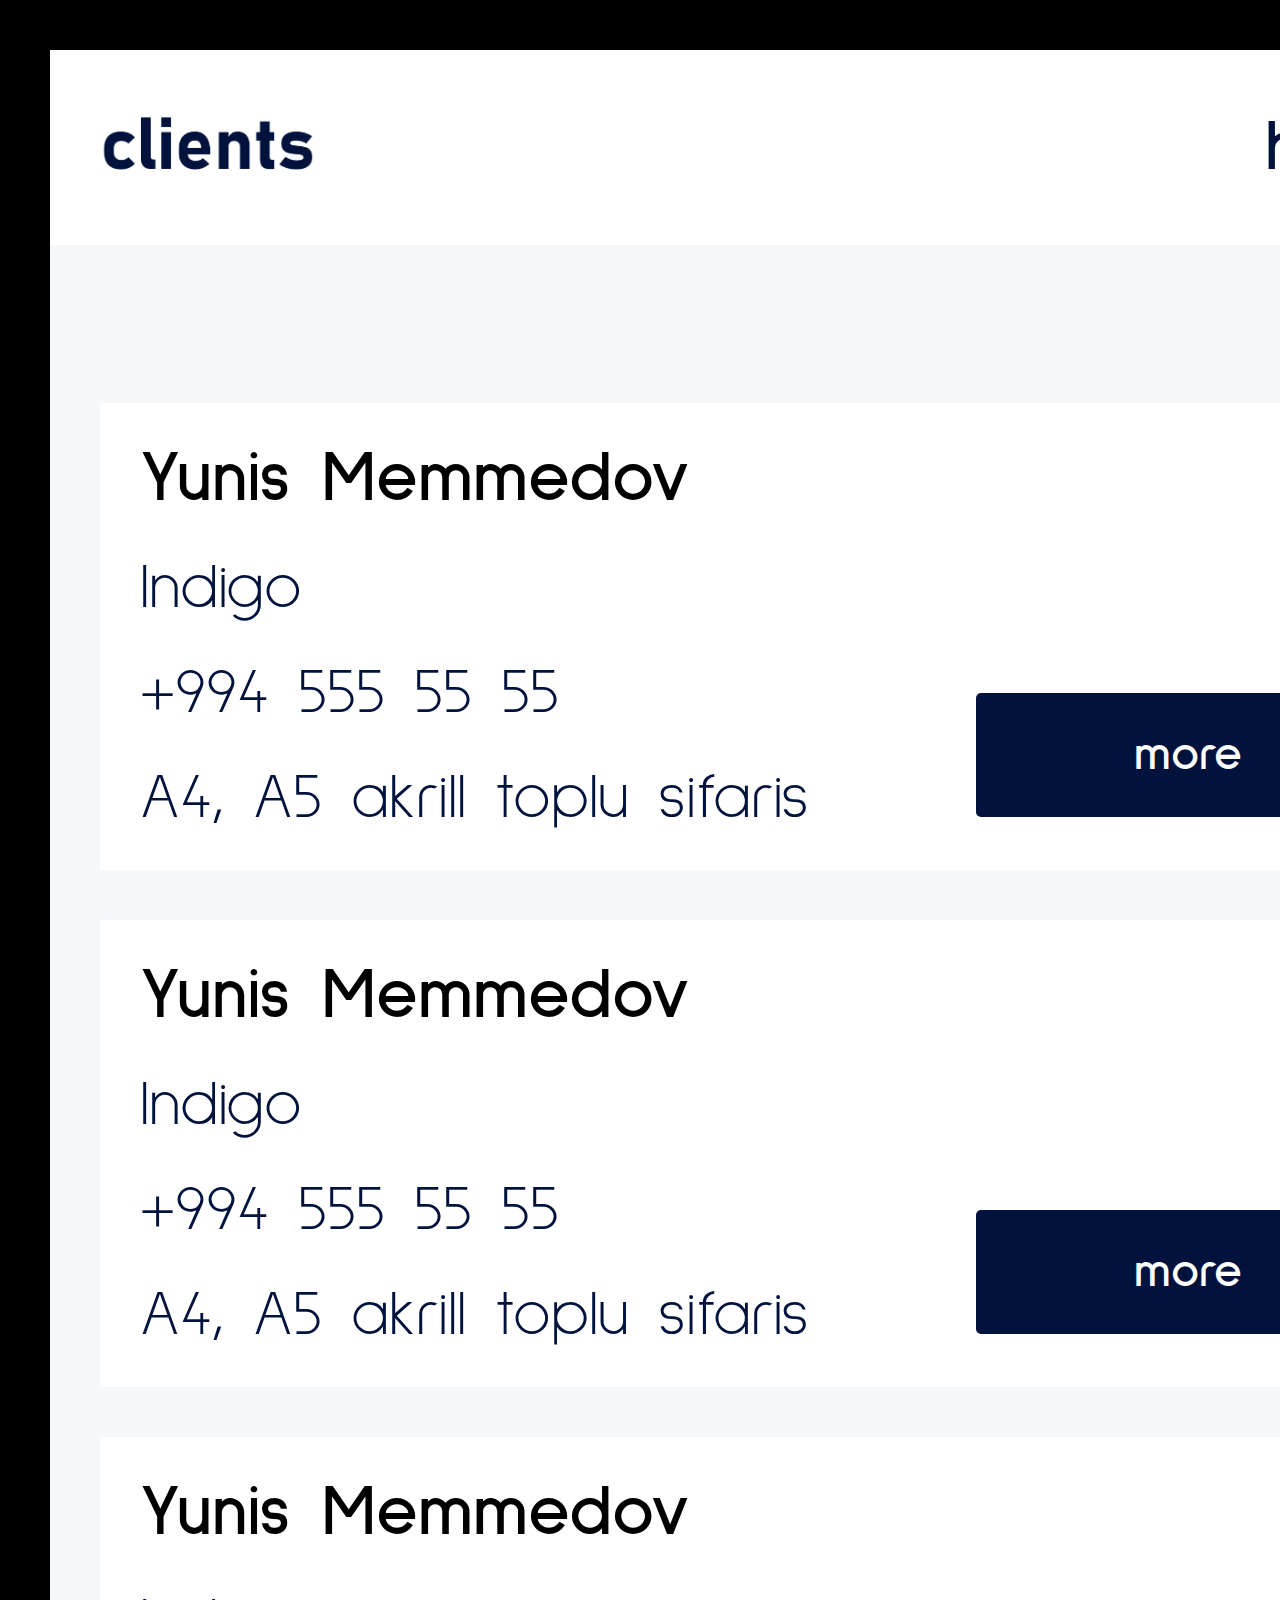
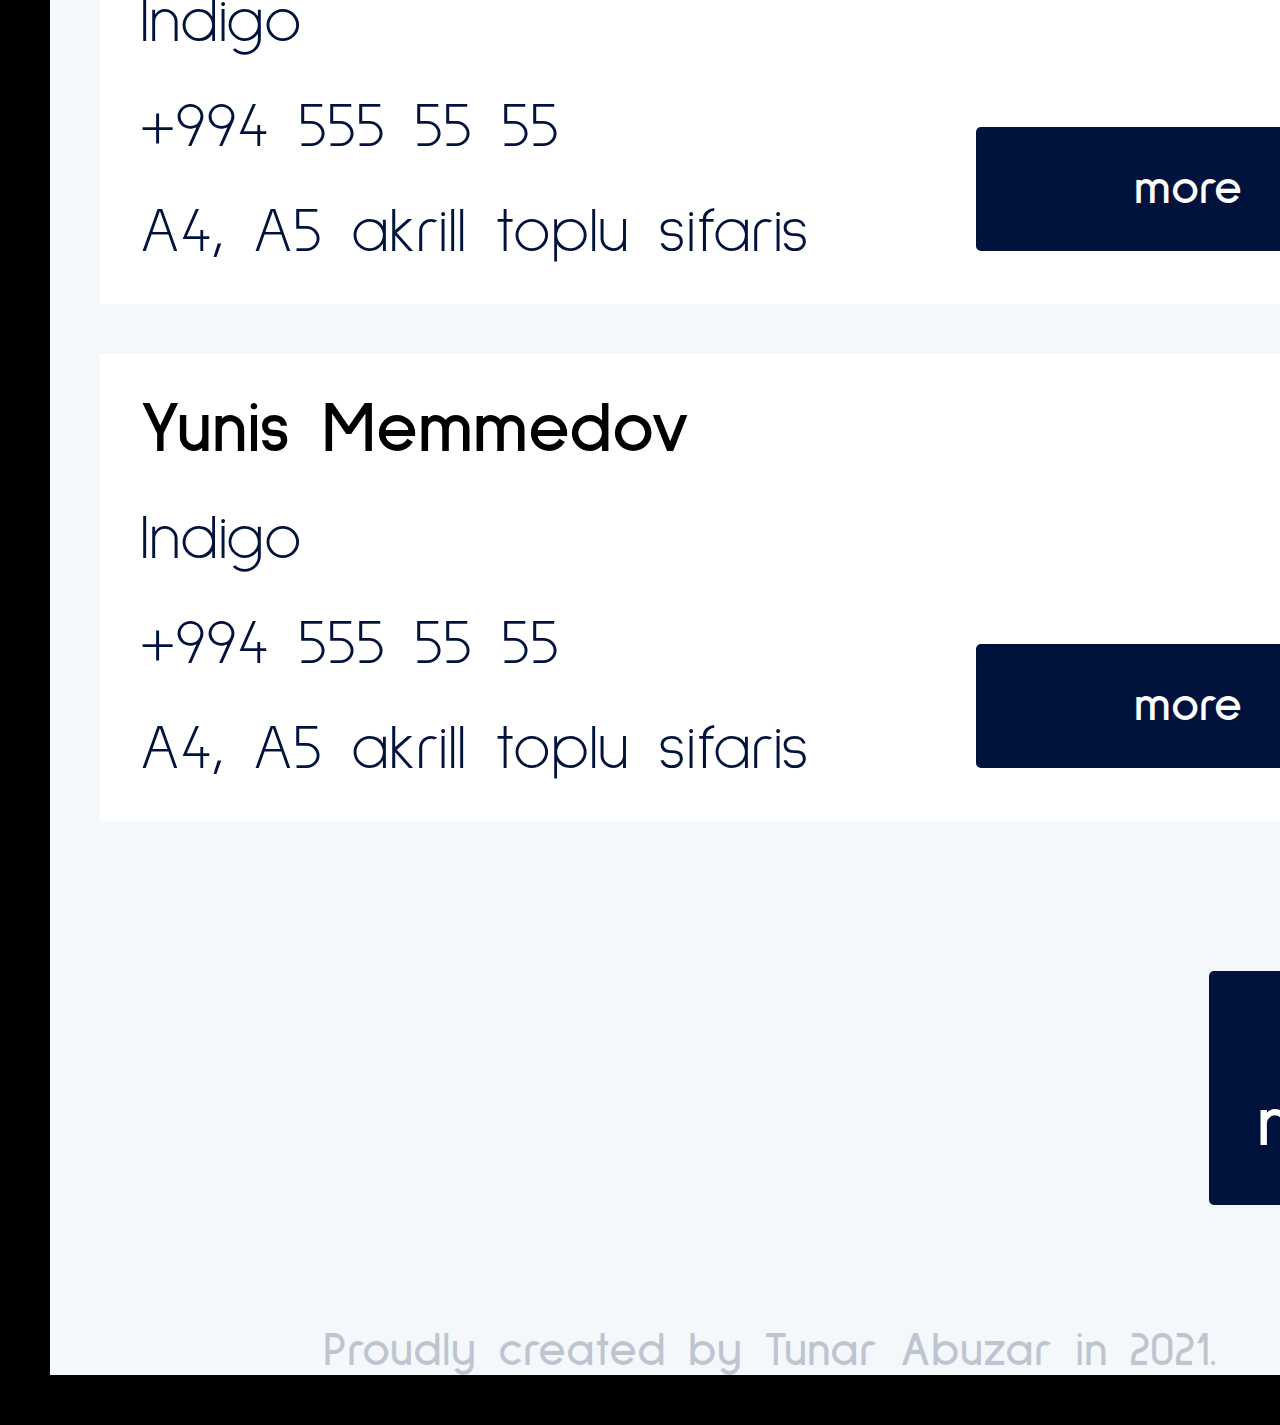
<file: MobileApp/All Clients/allclients.html>
<!DOCTYPE html>
<html lang="en">
<head>
    <meta charset="UTF-8">
    <meta name="viewport" content="width=device-width, initial-scale=1.0">
    <title>All Clients</title>
    <link rel = "stylesheet" href="allclients.css">
    <link rel="stylesheet" href="https://cdnjs.cloudflare.com/ajax/libs/font-awesome/6.4.2/css/all.min.css" integrity="sha512-z3gLpd7yknf1YoNbCzqRKc4qyor8gaKU1qmn+CShxbuBusANI9QpRohGBreCFkKxLhei6S9CQXFEbbKuqLg0DA==" crossorigin="anonymous" referrerpolicy="no-referrer" />
</head>
<body>
    <div class="container">
        <div class="header">
            <img src="images/Logo.png" alt="logo" class="logo" >
            <h3>home</h3>
        </div>
        <section>
            <div class="card">
                <div class="card-header">
                    <h3>Yunis Memmedov</h3>
                    <div class = "ellipse">2</div>
                    <i class="fa-brands fa-instagram"></i>
                </div>
                <div class="card-content">
                    <div class="card-text">
                        <p>Indigo</p>
                        <p>+994 555 55 55</p>
                        <p>A4, A5 akrill toplu sifaris </p>
                    </div>
                    <a href="" class="btn">
                        more
                    </a>
                </div>
            </div>
            <div class="card">
                <div class="card-header">
                    <h3>Yunis Memmedov</h3>
                    <div class = "ellipse">2</div>
                    <i class="fa-brands fa-instagram"></i>
                </div>
                <div class="card-content">
                    <div class="card-text">
                        <p>Indigo</p>
                        <p>+994 555 55 55</p>
                        <p>A4, A5 akrill toplu sifaris </p>
                    </div>
                    <a href="" class="btn">
                        more
                    </a>
                </div>
            </div>
            <div class="card">
                <div class="card-header">
                    <h3>Yunis Memmedov</h3>
                    <div class = "ellipse">2</div>
                    <i class="fa-brands fa-instagram"></i>
                </div>
                <div class="card-content">
                    <div class="card-text">
                        <p>Indigo</p>
                        <p>+994 555 55 55</p>
                        <p>A4, A5 akrill toplu sifaris </p>
                    </div>
                    <a href="" class="btn">
                        more
                    </a>
                </div>
            </div>
            <div class="card">
                <div class="card-header">
                    <h3>Yunis Memmedov</h3>
                    <div class = "ellipse">2</div>
                    <i class="fa-brands fa-instagram"></i>
                </div>
                <div class="card-content">
                    <div class="card-text">
                        <p>Indigo</p>
                        <p>+994 555 55 55</p>
                        <p>A4, A5 akrill toplu sifaris </p>
                    </div>
                    <a href="" class="btn">
                        more
                    </a>
                </div>
            </div>
            <a href="#" id = "lastbtn" class="btn1">+<br>new</a>
        </section>
        <p class = "copyright">Proudly created by Tunar Abuzar in 2021.</p>
    </div>
</body>
</html>
</file>
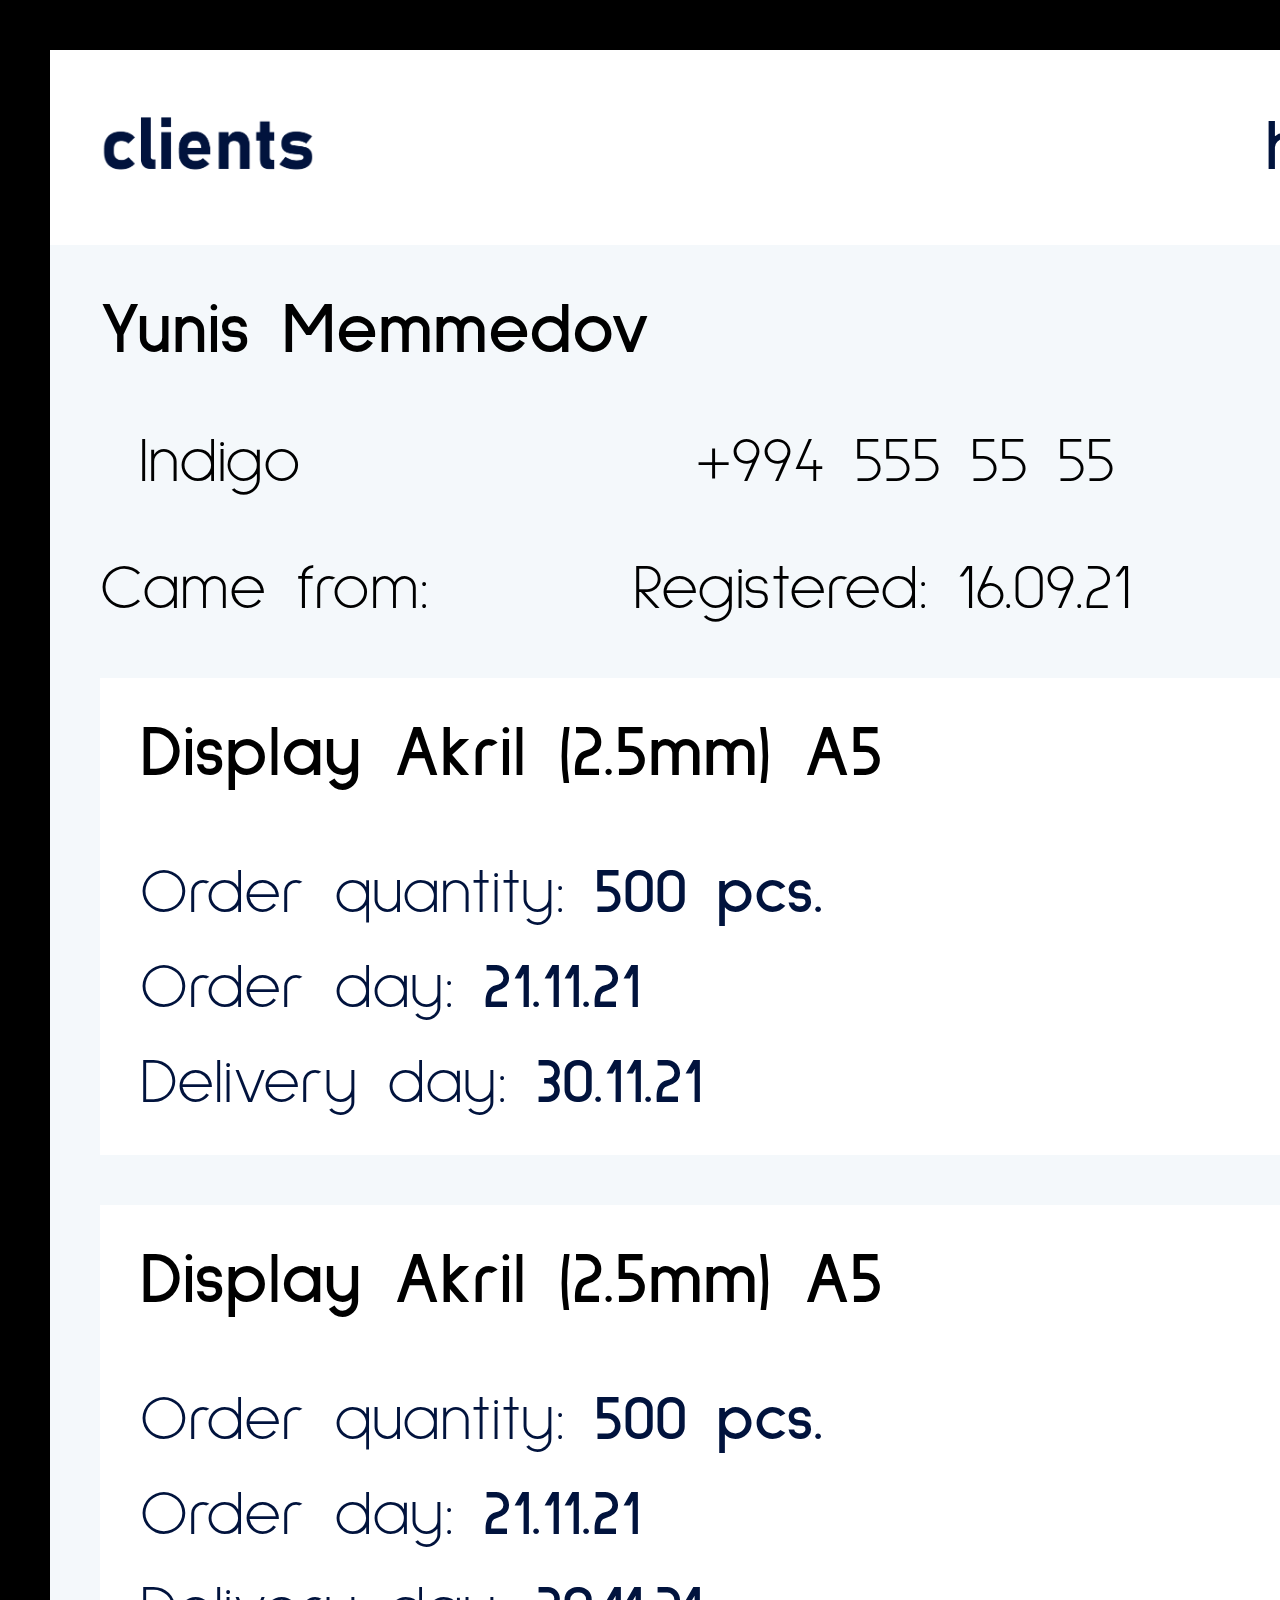
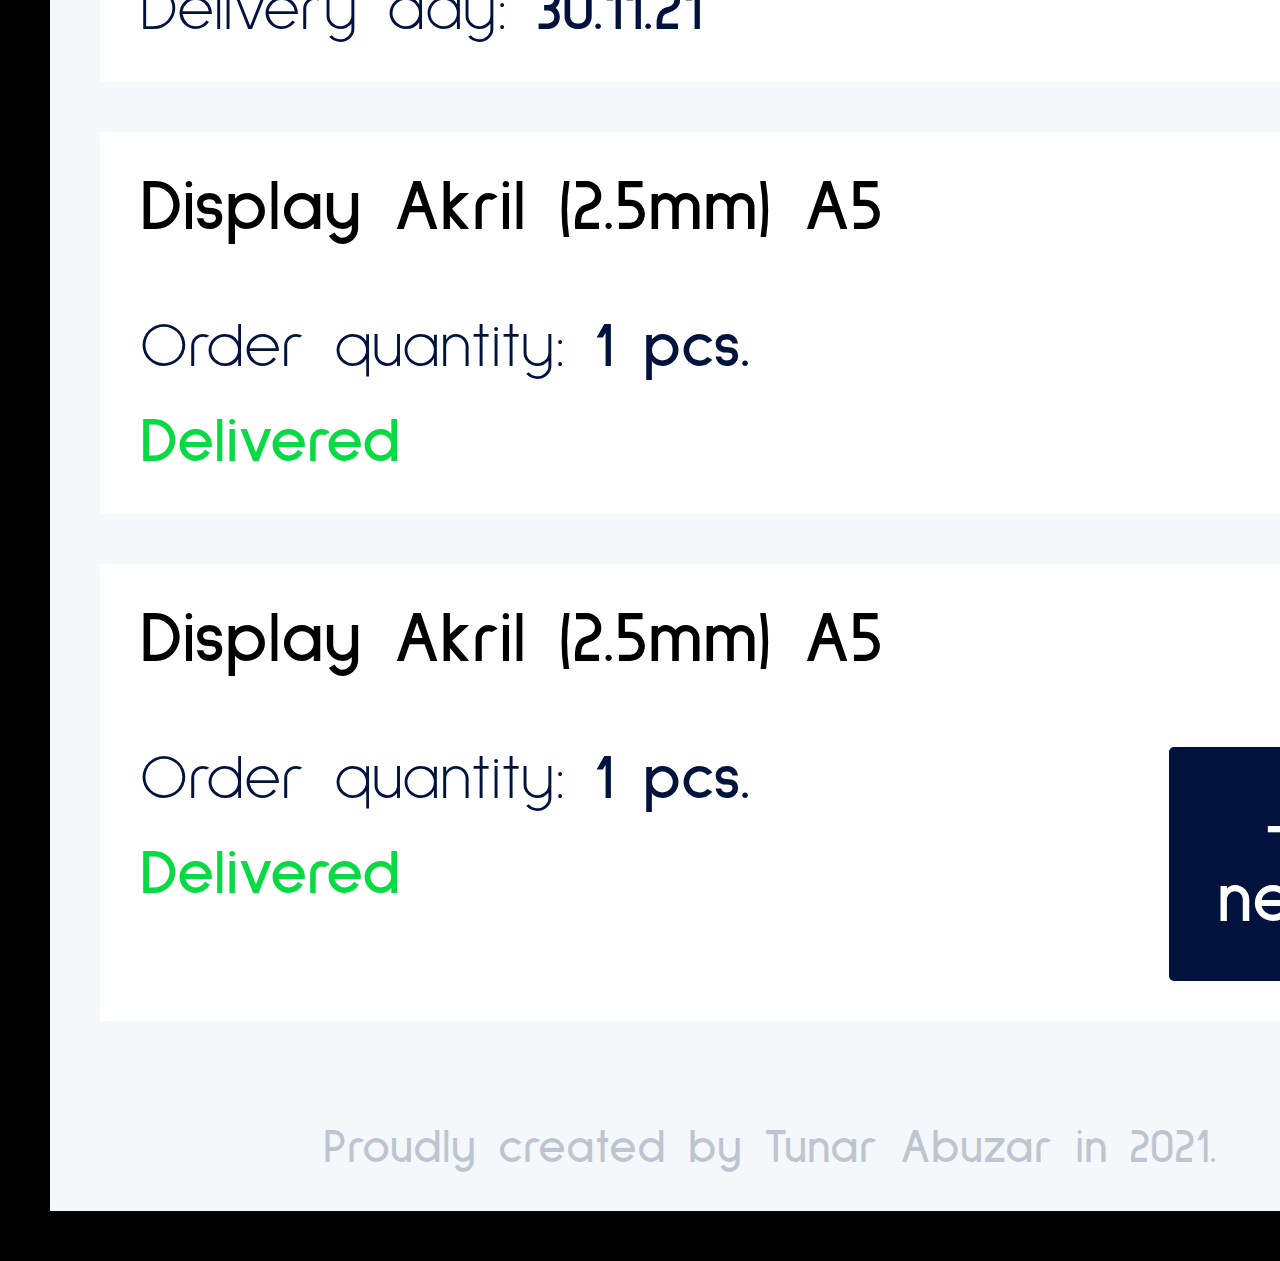
<file: MobileApp/ClientProfile/clientprofile.html>
<!DOCTYPE html>
<html lang="en">
<head>
    <meta charset="UTF-8">
    <meta name="viewport" content="width=device-width, initial-scale=1.0">
    <title>All Clients</title>
    <link rel = "stylesheet" href="clientprofile.css">
    <link rel="stylesheet" href="https://cdnjs.cloudflare.com/ajax/libs/font-awesome/6.4.2/css/all.min.css" integrity="sha512-z3gLpd7yknf1YoNbCzqRKc4qyor8gaKU1qmn+CShxbuBusANI9QpRohGBreCFkKxLhei6S9CQXFEbbKuqLg0DA==" crossorigin="anonymous" referrerpolicy="no-referrer" />
</head>
<body>
    <div class="container">
        <div class="header">
            <img src="images/Logo.png" alt="logo" class="logo" >
            <h3>home</h3>
        </div>
        <div class="first-card">
            <div class="card-header">
                <p>Yunis Memmedov</p>
                <i class="fa-regular fa-pen-to-square"></i>
            </div>
            <div class="card-content">
                <p><i class="fa-regular fa-building"></i>Indigo</p>
                <p><i class="fa-solid fa-phone"></i>+994 555 55 55</p>
            </div>
            <div class="card-content" style="gap: 165px;">
                <p>Came from: <i class="fa-brands fa-instagram"></i></p>
                <p>Registered: 16.09.21</p>
            </div>
        </div>
        <section>
            <div class="card">
                <div class="card-header">
                    <h3>Display Akril (2.5mm) A5</h3>
                    <i class="fa-regular fa-pen-to-square"></i>
                    <div class = "ellipse"></div>
                </div>
                <div class="card-text">
                    <p>Order quantity: <span>500 pcs.</span> </p>
                    <p>Order day: <span>21.11.21</span></p>
                    <p>Delivery day: <span>30.11.21</span></p>
                </div>
            </div>
            <div class="card">
                <div class="card-header">
                    <h3>Display Akril (2.5mm) A5</h3>
                    <i class="fa-regular fa-pen-to-square"></i>
                    <div class = "ellipse"></div>
                </div>
                <div class="card-text">
                    <p>Order quantity: <span>500 pcs.</span> </p>
                    <p>Order day: <span>21.11.21</span></p>
                    <p>Delivery day: <span>30.11.21</span></p>
                </div>
            </div>
            <div class="card">
                <div class="card-header">
                    <h3>Display Akril (2.5mm) A5</h3>
                    <i class="fa-regular fa-pen-to-square"></i>
                    <div class = "ellipse ep-3"></div>
                </div>
                <div class="card-text">
                    <p>Order quantity: <span>1 pcs.</span> </p>
                    <p class = "delivered">Delivered</p>
                </div>
            </div>
            <div class="card">
                <div class="card-header">
                    <h3>Display Akril (2.5mm) A5</h3>
                    <i class="fa-regular fa-pen-to-square"></i>
                    <div class = "ellipse ep-4"></div>
                </div>
                <div class = "card-content">
                    <div class="card-text">
                        <p>Order quantity: <span>1 pcs.</span> </p>
                        <p class = "delivered" >Delivered</p>
                    </div>
                    <a href="#" class="btn">+<br>new</a>
                </div>
            </div>
        </section>
        <p class = "copyright">Proudly created by Tunar Abuzar in 2021.</p>
    </div>
</body>
</html>
</file>
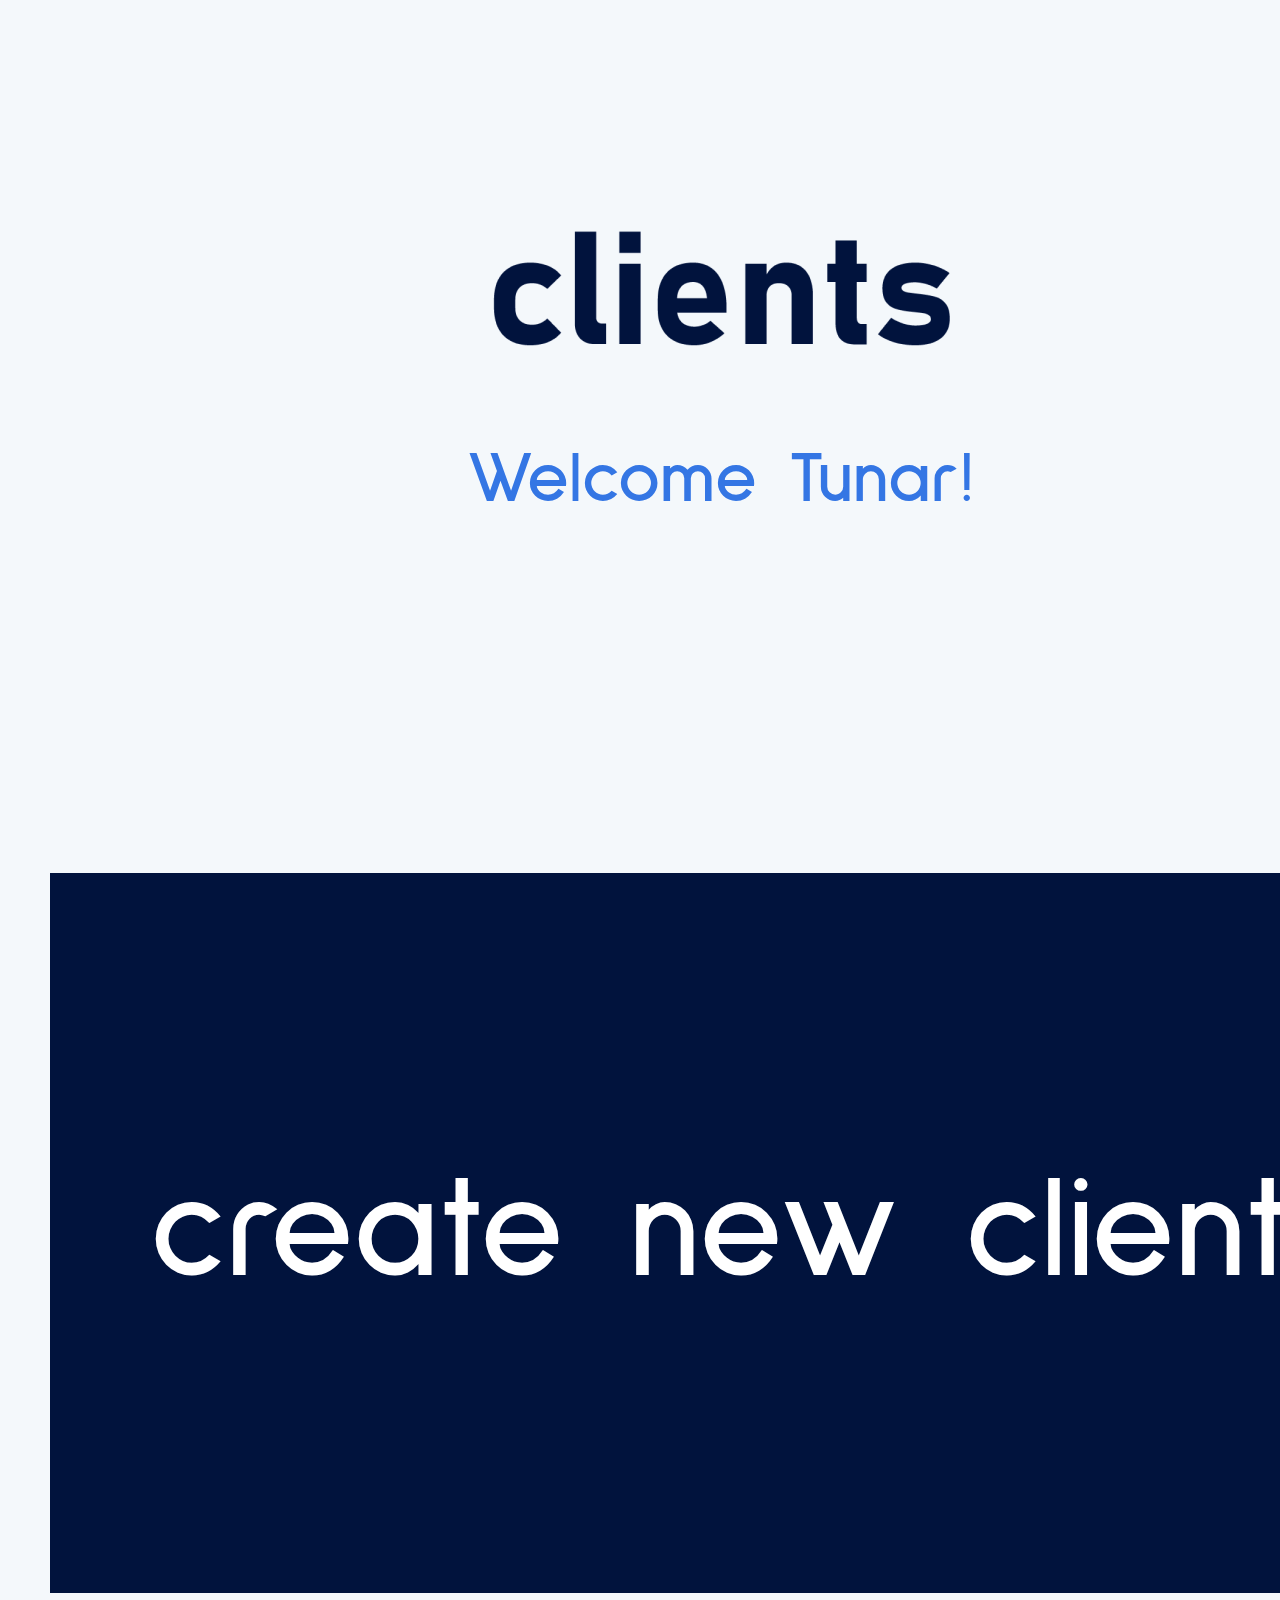
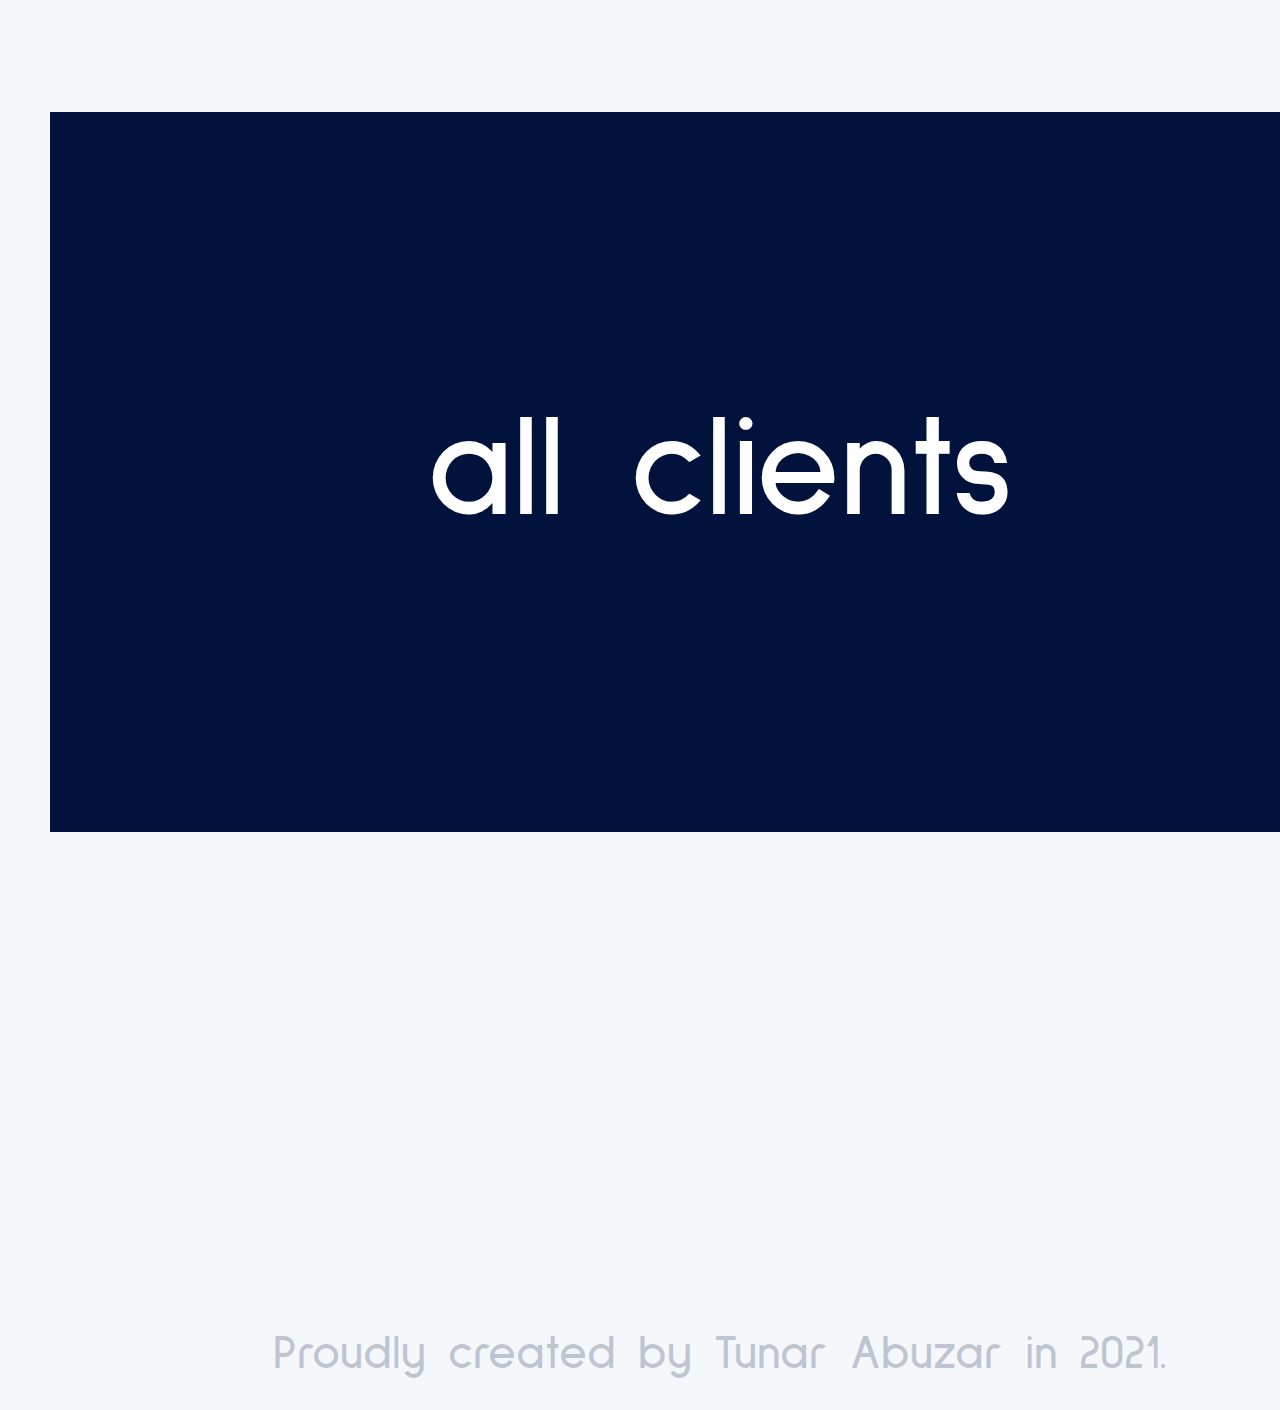
<file: MobileApp/Home/home.html>
<!DOCTYPE html>
<html lang="en">
<head>
    <meta charset="UTF-8">
    <meta name="viewport" content="width=device-width, initial-scale=1.0">
    <title>Home</title>
    <link rel = "stylesheet" href = "home.css">
</head>
<body>
    <div class="container">
        <img class = "logo" src="images/Logo.png" alt = "logo">
        <p class="welcome">Welcome Tunar!</p>
        <a href="#" class="btn">create new client</a>
        <a href="#" class="btn">all clients</a>
        <p class = "copyright">Proudly created by Tunar Abuzar in 2021.</p>
    </div>
</body>
</html>
</file>
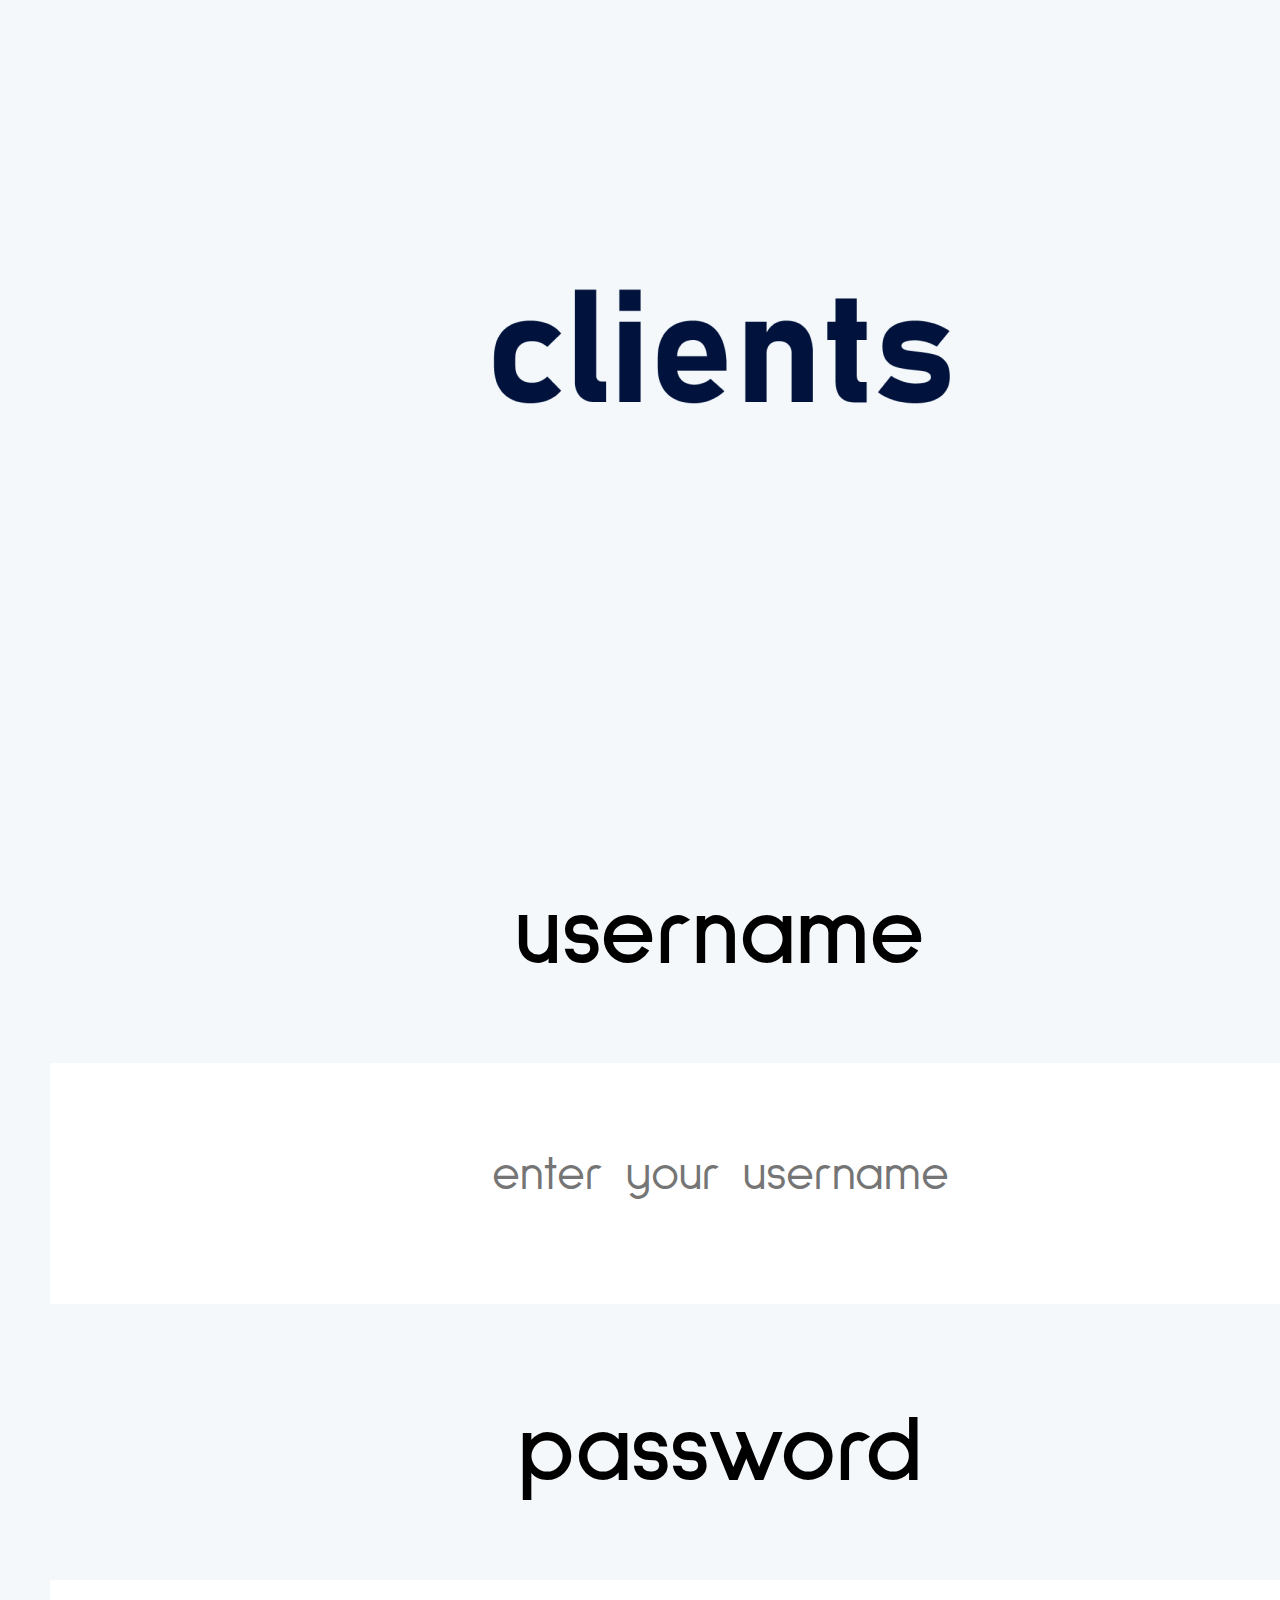
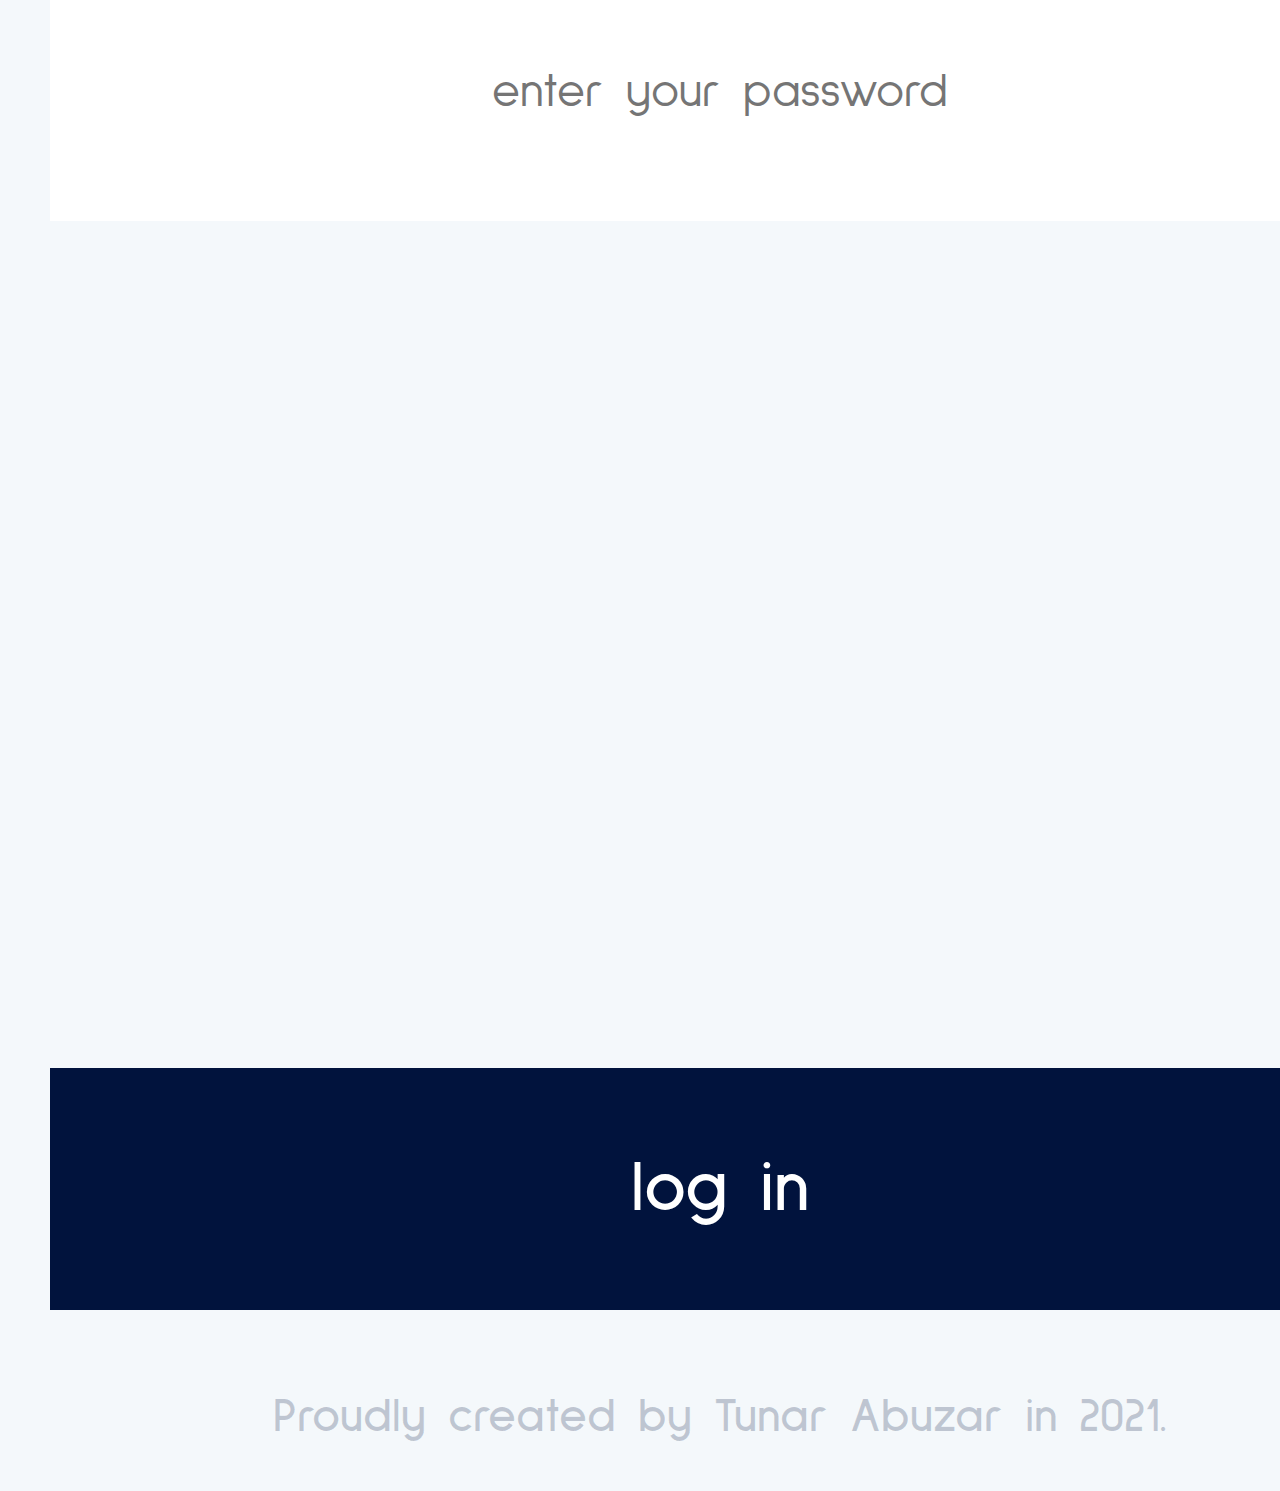
<file: MobileApp/NewClient/newclient.html>
<!DOCTYPE html>
<html lang="en">
<head>
    <meta charset="UTF-8">
    <meta name="viewport" content="width=device-width, initial-scale=1.0">
    <title>New Client</title>
    <link rel = "stylesheet" href = "newclient.css">
</head>
<body>
    <div class="container">
        <img class = "logo" src = "images/Logo.png" alt = "logo">
        <form>
            <label for="username" >username</label>
            <input id = "username" type="text" placeholder="enter your username">
            <label for="password" >password</label>
            <input id = "password" type="password" placeholder="enter your password">
        </form>
        <a href = "#" class = "btn">log in</a>
        <p class = "copyright">Proudly created by Tunar Abuzar in 2021.</p>
    </div>
</body>
</html>
</file>
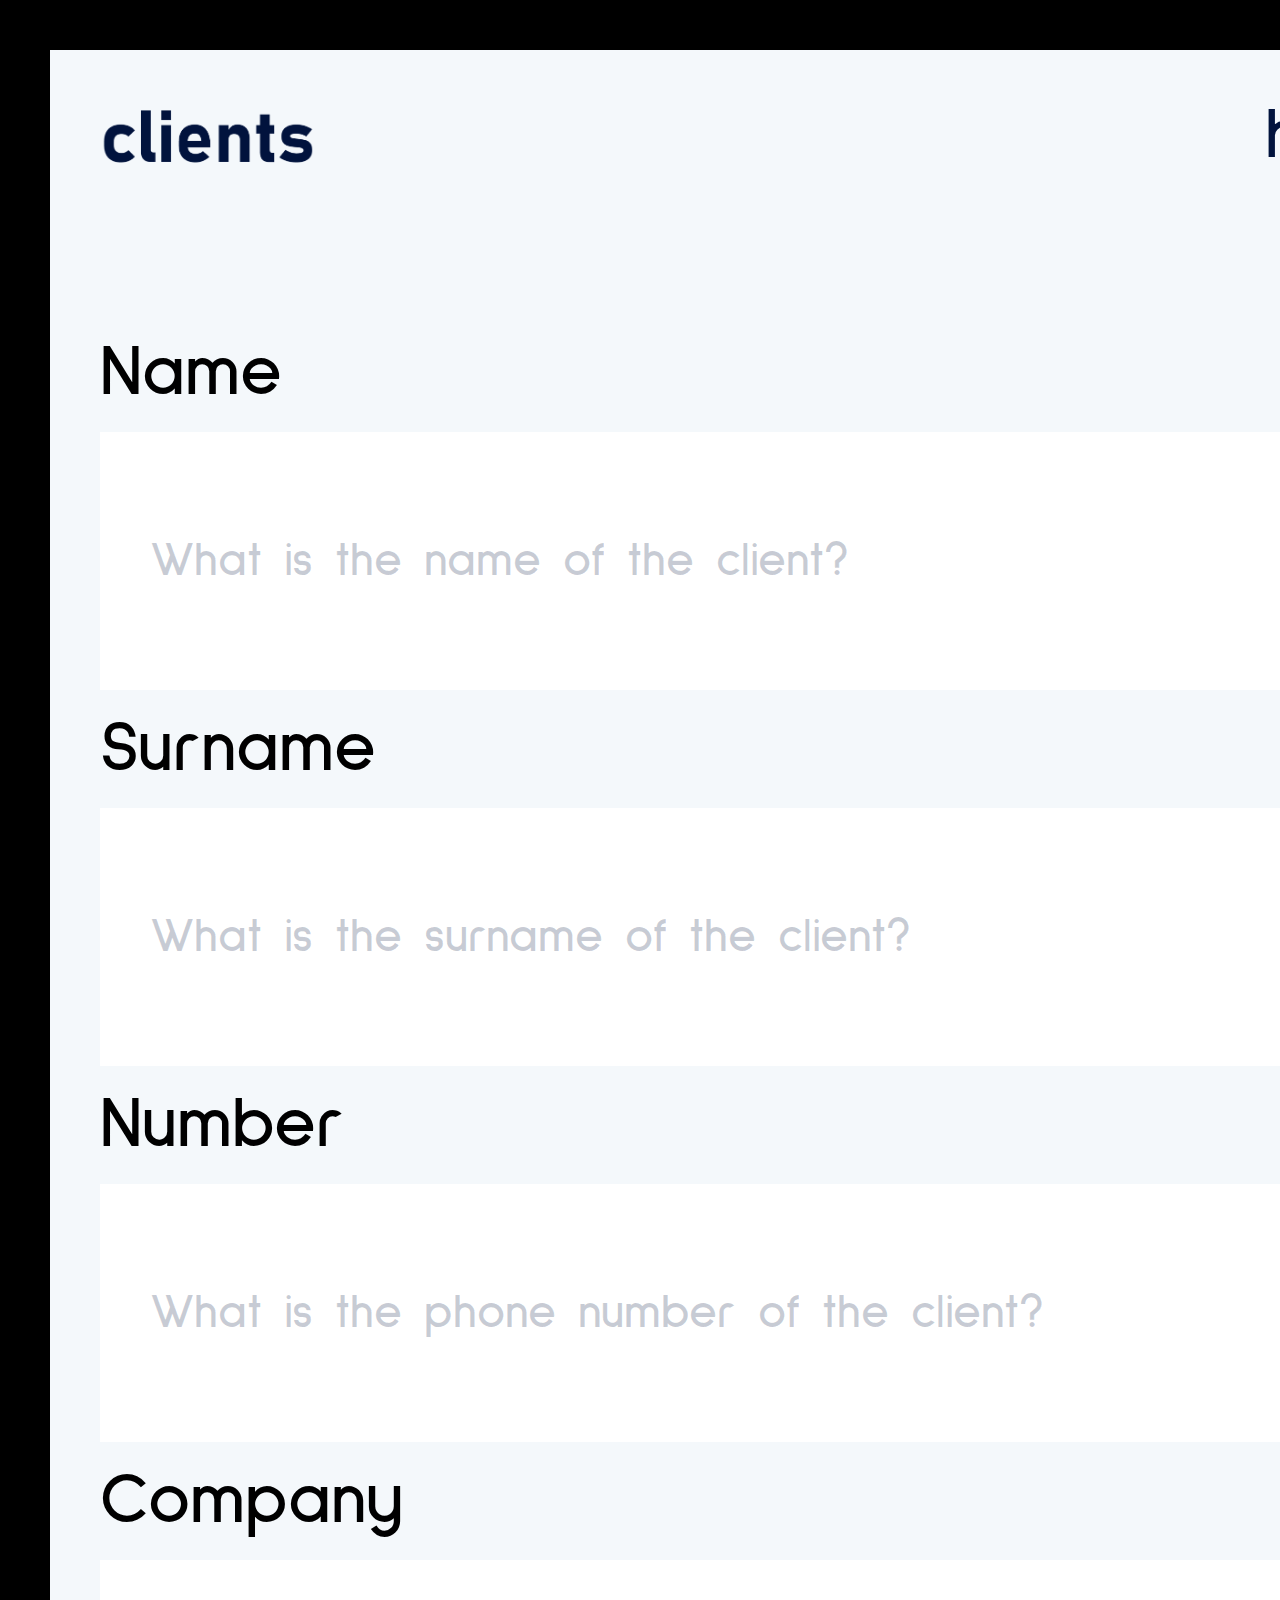
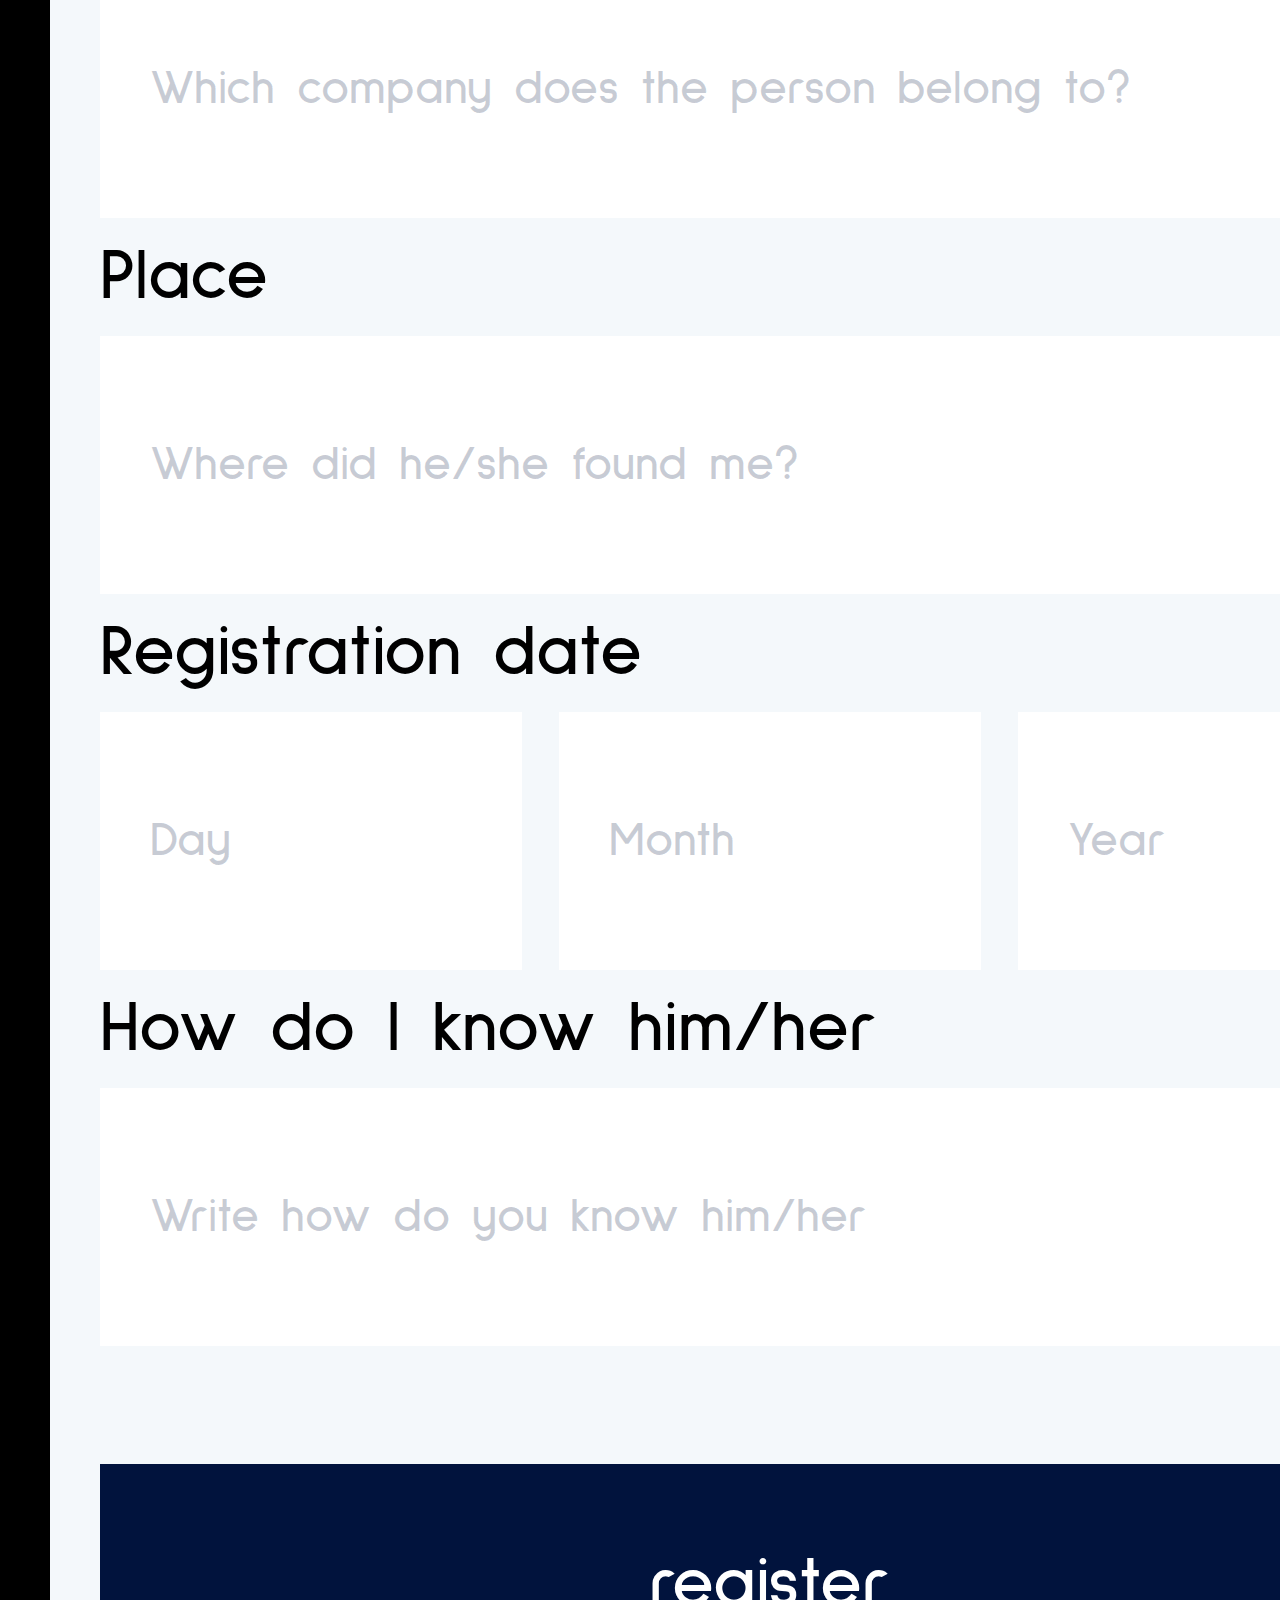
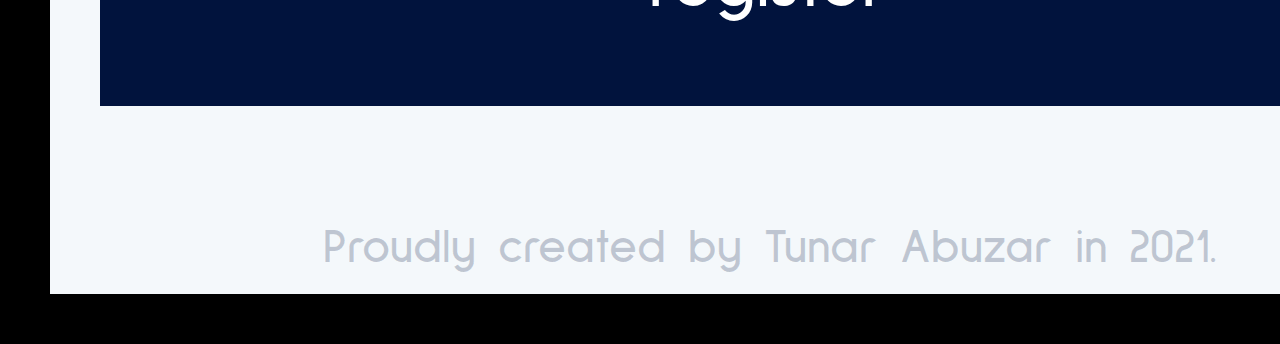
<file: MobileApp/NewClient2/newclient2.html>
<!DOCTYPE html>
<html lang="en">
<head>
    <meta charset="UTF-8">
    <meta name="viewport" content="width=device-width, initial-scale=1.0">
    <title>New Client 2</title>
    <link rel = "stylesheet" href="newclient2.css">
</head>
<body>
    <div class="container">
        <div class="header">
            <img src="images/Logo.png" alt = "logo" class = "logo" >
            <h3>home</h3>
        </div>
        <form>
            <label for="name" class="name">Name</label>
            <input type="text" id="name" placeholder="What is the name of the client?">
            <label for="surname" class="surname">Surname</label>
            <input type="text" id="surname" placeholder="What is the surname of the client?">
            <label for="number" class="number">Number</label>
            <input type="number" id="number" placeholder="What is the phone number of the client?">
            <label for="company" class="company">Company</label>
            <input type="text" id="company" placeholder="Which company does the person belong to?">
            <label for="place" class="place">Place</label>
            <input type="text" id="place" placeholder="Where did he/she found me?">
            <label for="date" class="date">Registration date</label>
            <div id = "date">
                <input type="number" placeholder="Day">
                <input type="number" placeholder="Month">
                <input type="number" placeholder="Year">
            </div>
            <label for="place" class="place">How do I know him/her</label>
            <input type="text" id="place" placeholder="Write how do you know him/her ">
        </form>
        <a href = "#" class = "btn">register</a>
        <p class="copyright">Proudly created by Tunar Abuzar in 2021.</p>
    </div>
</body>
</html>
</file>
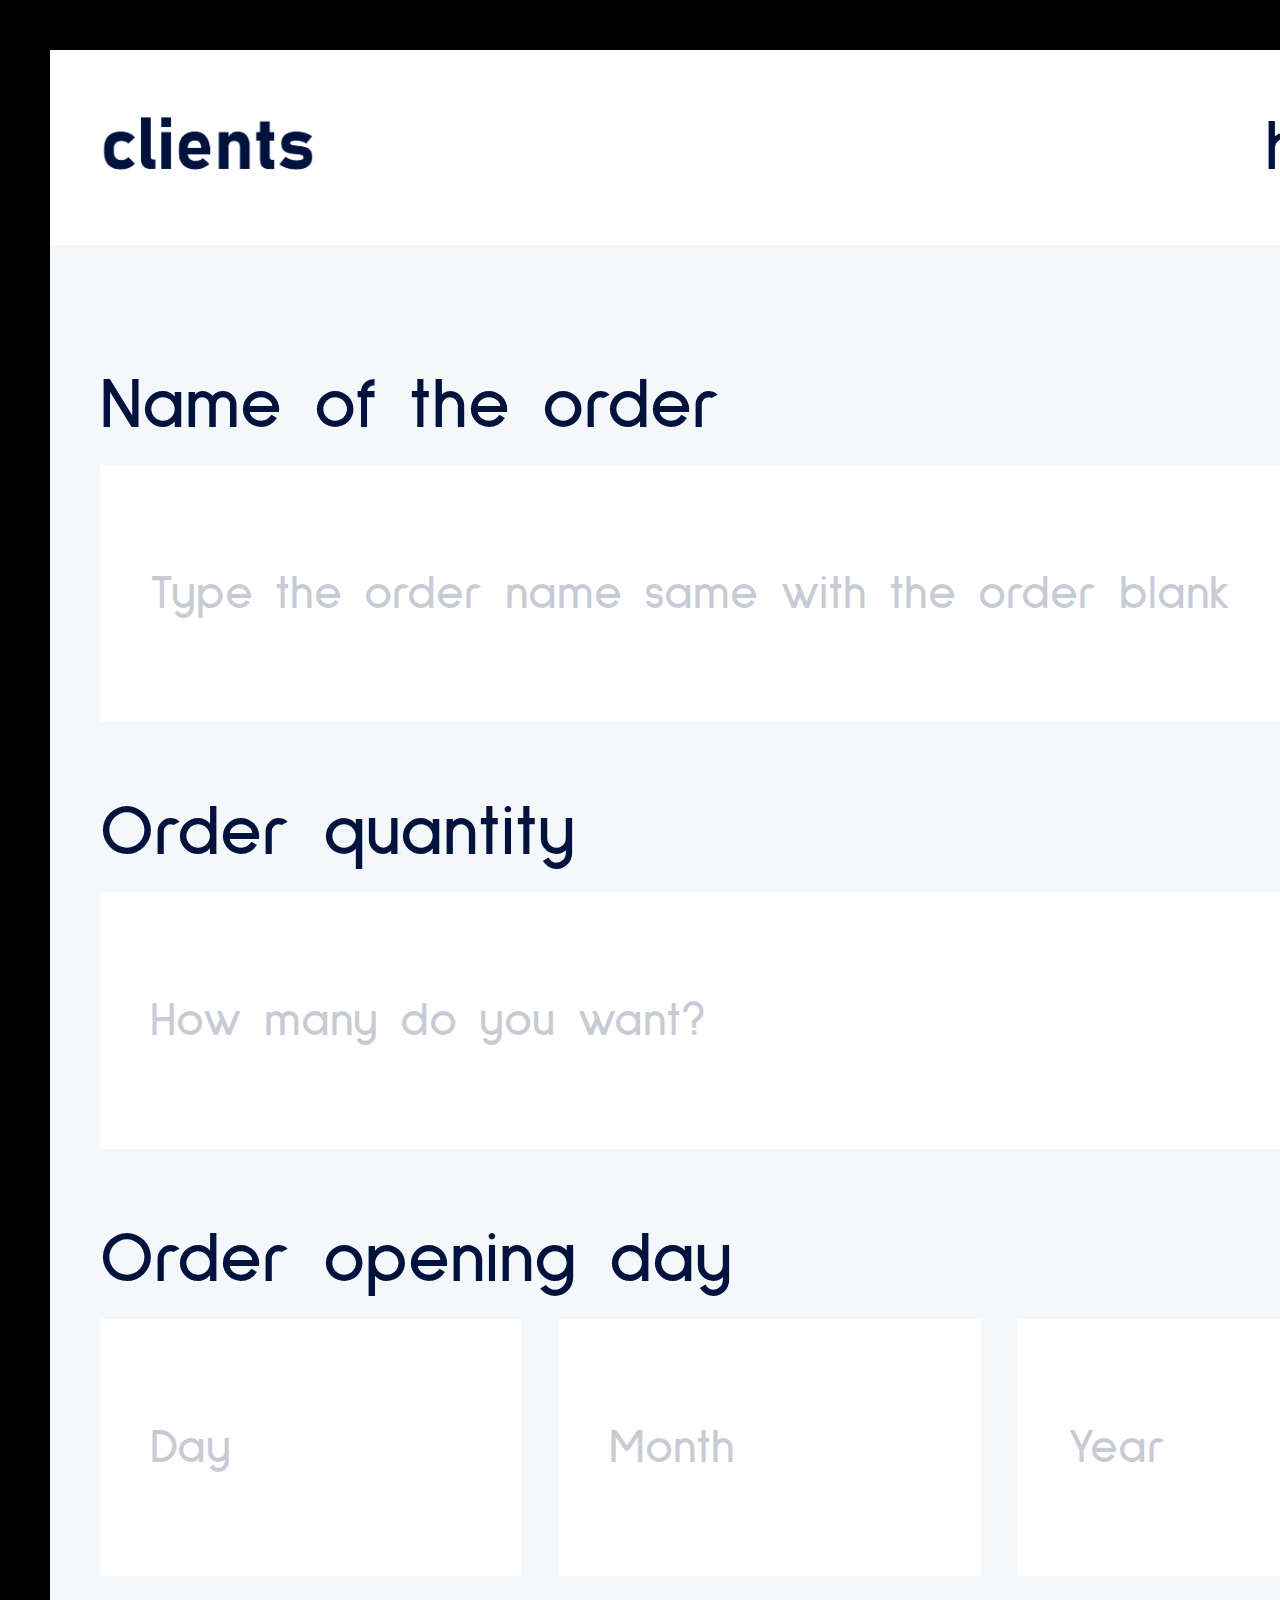
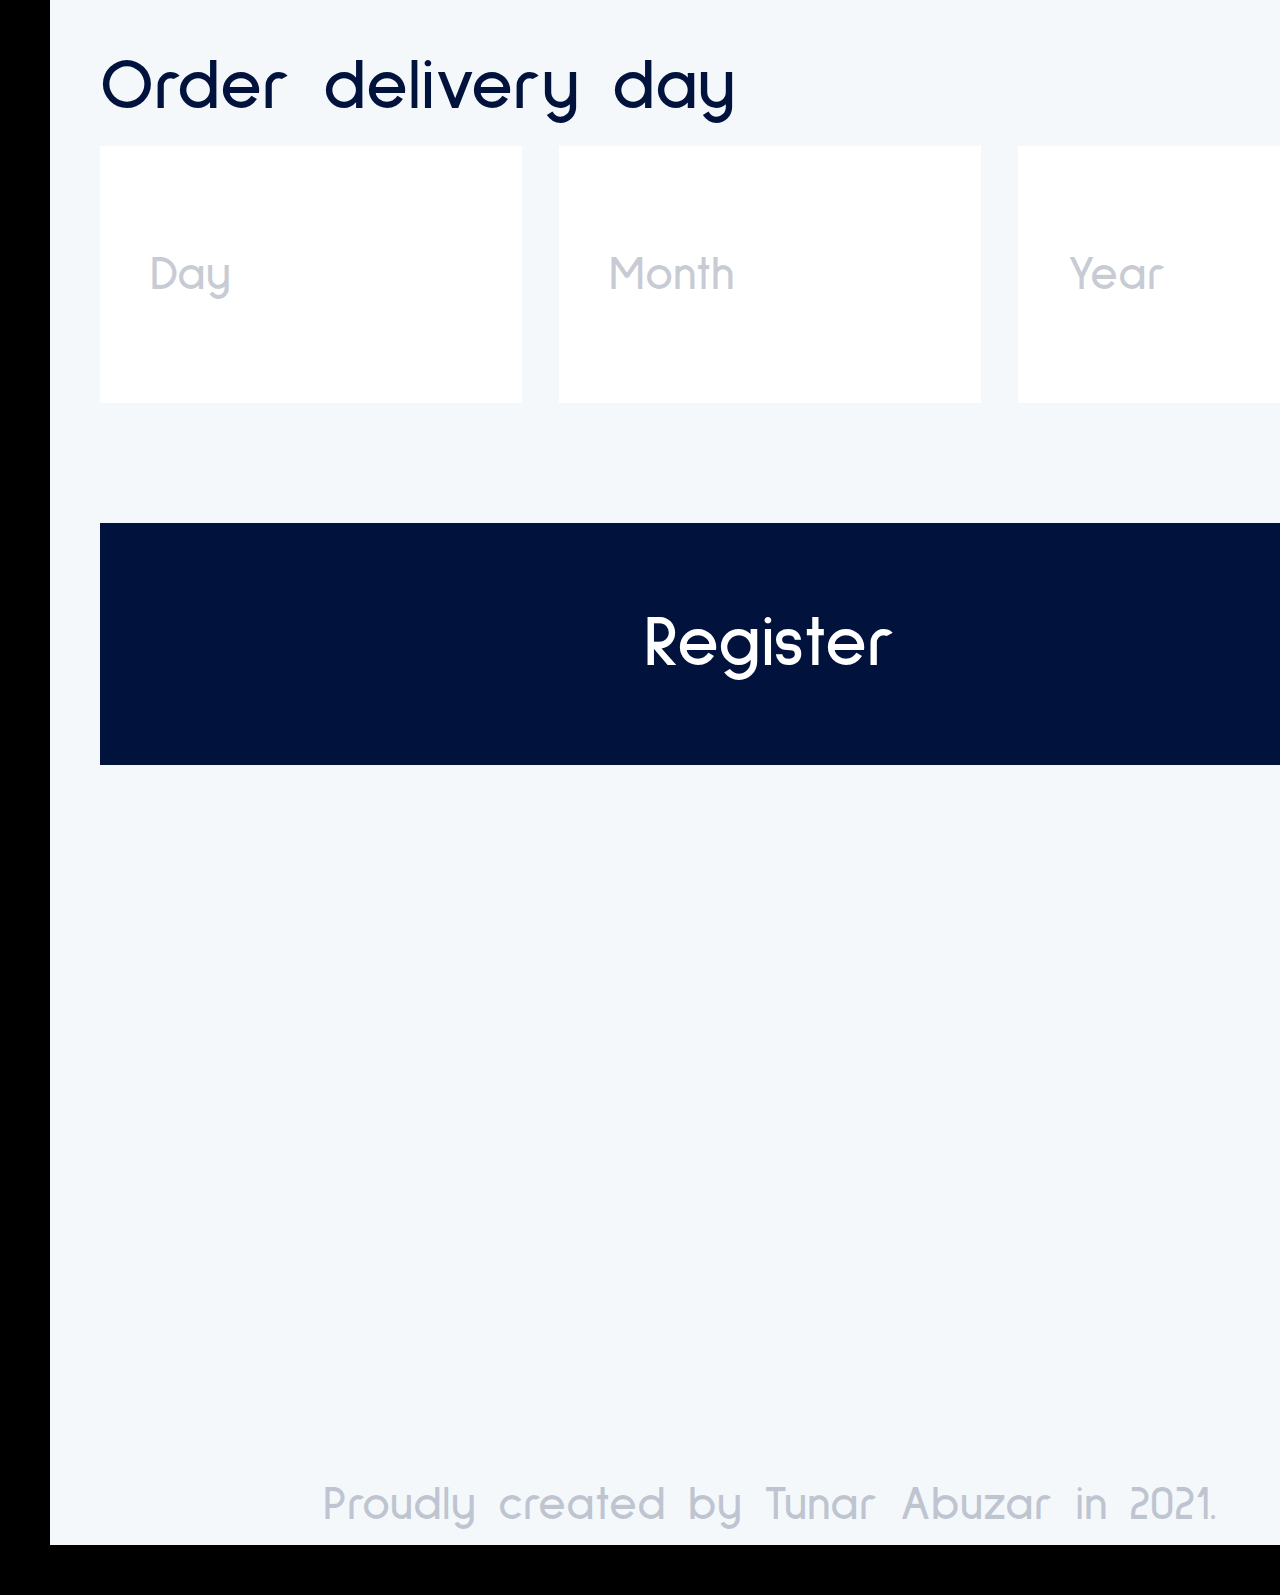
<file: MobileApp/NewOrder/neworder.html>
<!DOCTYPE html>
<html lang="en">
<head>
    <meta charset="UTF-8">
    <meta name="viewport" content="width=device-width, initial-scale=1.0">
    <title>All Clients</title>
    <link rel = "stylesheet" href="neworder.css">
    <link rel="stylesheet" href="https://cdnjs.cloudflare.com/ajax/libs/font-awesome/6.4.2/css/all.min.css" integrity="sha512-z3gLpd7yknf1YoNbCzqRKc4qyor8gaKU1qmn+CShxbuBusANI9QpRohGBreCFkKxLhei6S9CQXFEbbKuqLg0DA==" crossorigin="anonymous" referrerpolicy="no-referrer" />
</head>
<body>
    <div class="container">
        <div class="header">
            <img src="images/Logo.png" alt="logo" class="logo" >
            <h3>home</h3>
        </div>
        <form>
            <label for = "ordername">Name of the order</label>
            <input id = "ordername" placeholder="Type the order name same with the order blank" >
            <label for="quantity">Order quantity</label>
            <input id = "quantity" placeholder="How many do you want?">
            <label for="opening">Order opening day</label>
            <div id = "opening" class="opening">
                <input placeholder="Day">
                <input placeholder="Month">
                <input placeholder="Year">
            </div>
            <label>Order delivery day</label>
            <div id = "opening" class="opening">
                <input placeholder="Day">
                <input placeholder="Month">
                <input placeholder="Year">
            </div>
            <button class = "btn">Register</button>
        </form>
        <p class = "copyright">Proudly created by Tunar Abuzar in 2021.</p>
    </div>
</body>
</html>
</file>
<file: MobileApp/All Clients/allclients.css>
@import url('https://fonts.googleapis.com/css2?family=Roboto&family=Roboto+Slab&family=Source+Sans+3&family=Sulphur+Point&display=swap');
@import url('https://fonts.googleapis.com/css2?family=Roboto&family=Roboto+Slab&family=Source+Sans+3&family=Stylish&family=Sulphur+Point&display=swap');
*{
    box-sizing: border-box;
}

html, body, div, span, applet, object, iframe,
h1, h2, h3, h4, h5, h6, p, blockquote, pre,
a, abbr, acronym, address, big, cite, code,
del, dfn, img, ins, kbd, q, s, samp,
small, strike, sub, sup, tt, var,
dl, dt, dd, ol, ul, li,
fieldset, form, label, legend, input, select, textarea, button,
table, caption, tbody, tfoot, thead, tr, th, td,
article, aside, canvas, details, embed, 
figure, figcaption, footer, header, hgroup, 
menu, nav, output, ruby, section, summary,
time, mark, audio, video {
	margin: 0;
	padding: 0;
	border: 0;
	font-size: 100%;
	font: inherit;
	vertical-align: baseline;
}
article, aside, details, figcaption, figure, 
footer, header, hgroup, menu, nav, section {
	display: block;
}
body {
    background-color: black;
	line-height: 1;
}
ol, ul {
	list-style: none;
}
blockquote, q {
	quotes: none;
}
blockquote:before, blockquote:after,
q:before, q:after {
	content: '';
	content: none;
}
table {
	border-collapse: collapse;
	border-spacing: 0;
}
a {
    text-decoration: none;
}
img {
    border: 0;
}
:focus {
    outline: 0;
}
.clear {
    clear: both;
}

body{
    padding :50px;
}

.container{
    margin: auto;
    display: flex;
    flex-direction: column;
    align-items: center;
    width: 1440px;
    background: #F4F8FB;
    font-family: "Sulphur Point";
}

.header {
    width: 100%;
    padding: 50px;
    height: 195px;
    display: flex;
    align-items: center;
    justify-content: space-between;
    background : #fff;
}

.header h3 {
    font-size: 72px;
    font-weight: 700;
    line-height: 72px;
    letter-spacing: 0em;
    text-align: left;
    color: #01133D;
}

.logo {
    width: 215px;
    height: 81px;
}

.container section {
    display: flex;
    flex-direction: column;
    padding: 158px 50px 39px 50px;
    width: 100%;
}

section .card {
    padding: 40px;
    margin-bottom: 50px;
    background-color: #fff;
    width: 100%;
}

section .card .card-header {
    display : flex;
    justify-content: space-between;
    width: 100%;
    font-size: 72px;
    font-weight: 700;
    line-height: 72px;
    letter-spacing: 0em;
    text-align: left;
}

section .card .card-header .ellipse {
    color : #fff;
    display: flex;
    align-items: center;
    justify-content: center;
    margin-left: auto;
    background-color: #3476E4;
    width: 55px;
    height: 55px;
    border-radius: 50%;
    font-family: "Stylish";
    font-size: 48px;
    font-weight: 400;
    line-height: 55px;
    letter-spacing: 0em;
    text-align: left;
}

section .card .card-header i {
    color : #01133D;
    margin-left: 34px;
    font-size: 48px;
    font-weight: 400;
    line-height: 55px;
    letter-spacing: 0em;
    text-align: left;
}

section .card .card-content{
    display: flex;
}

section .card .card-content .card-text p {
    margin-top: 41px;
    font-size: 64px;
    font-weight: 300;
    line-height: 64px;
    letter-spacing: 0em;
    text-align: left;
    color : #01133D;
}

.btn {
    border-radius: 5px;
    margin-left: 167px;
    margin-bottom: 13px;
    width: 423px;
    height: 124px;
    flex: 1;
    color: white;
    align-self: flex-end;
    justify-self:end;
    text-align: center;
    padding: 38px 0;
    font-size: 48px;
    font-weight: 700;
    line-height: 48px;
    letter-spacing: 0em;
    background: #01133D;
}

.copyright {
    margin-top: 83px;
    font-size: 48px;
    font-weight: 700;
    line-height: 48px;
    letter-spacing: 0em;
    text-align: left;
    color: #01133D38;
}

#lastbtn {
    margin-top: 100px;
    border-radius: 5px;
    display: inline-block;
    align-self: flex-end;
    font-size: 72px;
    font-weight: 700;
    line-height: 72px;
    letter-spacing: 0em;
    text-align: center;
    background: #01133D;
    color: white;
    padding: 45px 48px;
}
</file>
<file: MobileApp/ClientProfile/clientprofile.css>
@import url('https://fonts.googleapis.com/css2?family=Roboto&family=Roboto+Slab&family=Source+Sans+3&family=Sulphur+Point&display=swap');
@import url('https://fonts.googleapis.com/css2?family=Roboto&family=Roboto+Slab&family=Source+Sans+3&family=Stylish&family=Sulphur+Point&display=swap');
*{
    box-sizing: border-box;
}

html, body, div, span, applet, object, iframe,
h1, h2, h3, h4, h5, h6, p, blockquote, pre,
a, abbr, acronym, address, big, cite, code,
del, dfn, img, ins, kbd, q, s, samp,
small, strike, sub, sup, tt, var,
dl, dt, dd, ol, ul, li,
fieldset, form, label, legend, input, select, textarea, button,
table, caption, tbody, tfoot, thead, tr, th, td,
article, aside, canvas, details, embed, 
figure, figcaption, footer, header, hgroup, 
menu, nav, output, ruby, section, summary,
time, mark, audio, video {
	margin: 0;
	padding: 0;
	border: 0;
	font-size: 100%;
	font: inherit;
	vertical-align: baseline;
}
article, aside, details, figcaption, figure, 
footer, header, hgroup, menu, nav, section {
	display: block;
}
body {
	line-height: 1;
}
ol, ul {
	list-style: none;
}
blockquote, q {
	quotes: none;
}
blockquote:before, blockquote:after,
q:before, q:after {
	content: '';
	content: none;
}
table {
	border-collapse: collapse;
	border-spacing: 0;
}
a {
    text-decoration: none;
}
img {
    border: 0;
}
:focus {
    outline: 0;
}
.clear {
    clear: both;
}

body{
    background-color: black;
    padding :50px;
}

.container{
    padding-bottom: 39px;
    margin: auto;
    display: flex;
    flex-direction: column;
    align-items: center;
    width: 1440px;
    background: #F4F8FB;
    font-family: "Sulphur Point";
}

.header {
    width: 100%;
    padding: 50px;
    height: 195px;
    display: flex;
    align-items: center;
    justify-content: space-between;
    background : #fff;
}

.header h3 {
    font-size: 72px;
    font-weight: 700;
    line-height: 72px;
    color: #01133D;
}

.logo {
    width: 215px;
    height: 81px;
}

.first-card {
    width: 100%;
    padding: 50px;
    margin-bottom: 7px;
}

.first-card .card-header {
    width: 100%;
    display: flex;
    justify-content: space-between;
}

.first-card .card-content {
    margin-top: 63px;
    display: flex;
    gap:356px;
    font-size: 64px;
    font-weight: 300;
    line-height: 64px;
}

.first-card .card-content p i {
    font-weight: 900;
    margin-right: 39px;
}

.first-card .card-header p {
    font-size: 72px;
    font-weight: 700;
    line-height: 72px;
}

.first-card .card-header i {
    font-size: 64px;
    font-weight: 900;
    line-height: 74px;    
}


.container section {
    display: flex;
    flex-direction: column;
    padding: 0 50px 0px 50px;
    width: 100%;
}

section .card {
    padding: 40px;
    margin-bottom: 50px;
    background-color: #fff;
    width: 100%;
}

section .card:last-of-type{
    margin-bottom: 0px;
}

section .card .card-header {
    display : flex;
    justify-content: space-between;
    align-items: center;
    width: 100%;
    font-size: 72px;
    font-weight: 700;
    line-height: 72px;
    margin-bottom: 71px;
}

section .card .card-header .ellipse {
    justify-content: center;
    background-color: #07DA42;
    width: 33px;
    height: 33px;
    border-radius: 50%;
    margin-left: 35px;
}

section .card .card-header .ep-3{
    background-color: red;
}

section .card .card-header .ep-4{
    background-color: red;
}

section .card .card-header i {
    color : #01133D;
    font-size: 48px;
    font-weight: 400;
    line-height: 55px;
    
    margin-left: auto;
    
}

section .card {
    display: flex;
    flex-direction: column;
}

section .card .card-text p {
    margin-top: 31px;
    font-size: 64px;
    font-weight: 300;
    line-height: 64px;
    
    
    color : #01133D;
}

section .card .card-text p:first-child {
    margin-top: 0;
    font-size: 64px;
    font-weight: 300;
    line-height: 64px;  
    
    color : #01133D;
}

section .card .card-text .delivered {
    color: #07DA42;
    font-weight: 700;
}

section .card .card-text span {
    color : #01133D;
    font-size: 64px;
    font-weight: 700;
    line-height: 64px; 
    
}

section .card .card-content {
    display: flex;
    justify-content: space-between;
}

.btn {
    border-radius: 5px;
    font-size: 72px;
    font-weight: 700;
    line-height: 72px;  
    text-align: center;
    background: #01133D;
    color: white;
    padding: 45px 48px;
}

.copyright {
    margin-top: 103px;
    font-size: 48px;
    font-weight: 700;
    line-height: 48px;
    
    color: #01133D38;
}
</file>
<file: MobileApp/Home/home.css>
@import url('https://fonts.googleapis.com/css2?family=Roboto&family=Roboto+Slab&family=Source+Sans+3&family=Sulphur+Point&display=swap');

*{
    box-sizing: border-box;
}

html, body, div, span, applet, object, iframe,
h1, h2, h3, h4, h5, h6, p, blockquote, pre,
a, abbr, acronym, address, big, cite, code,
del, dfn, img, ins, kbd, q, s, samp,
small, strike, sub, sup, tt, var,
dl, dt, dd, ol, ul, li,
fieldset, form, label, legend, input, select, textarea, button,
table, caption, tbody, tfoot, thead, tr, th, td,
article, aside, canvas, details, embed, 
figure, figcaption, footer, header, hgroup, 
menu, nav, output, ruby, section, summary,
time, mark, audio, video {
	margin: 0;
	padding: 0;
	border: 0;
	font-size: 100%;
	font: inherit;
	vertical-align: baseline;
}
article, aside, details, figcaption, figure, 
footer, header, hgroup, menu, nav, section {
	display: block;
}
body {
    background-color: black;
	line-height: 1;
}
ol, ul {
	list-style: none;
}
blockquote, q {
	quotes: none;
}
blockquote:before, blockquote:after,
q:before, q:after {
	content: '';
	content: none;
}
table {
	border-collapse: collapse;
	border-spacing: 0;
}
a {
    text-decoration: none;
}
img {
    border: 0;
}
:focus {
    outline: 0;
}
.clear {
    clear: both;
}

.container {
    font-family: "Sulphur Point";
    margin: auto;
    width: 1440px;
    display: flex;
    flex-direction: column;
    align-items: center;
    background: #F4F8FB;
    padding: 50px;
    padding-bottom: 32px;
}

.logo {
    margin-top: 159px;
    width: 471px;
    height: 177px;
}

.container .welcome {
    margin-top: 58px;
    font-size: 72px;
    font-weight: 700;
    line-height: 72px;
    letter-spacing: 0em;
    text-align: left;
    color: #3476E4;
}

.btn:first-of-type{
    margin-top: 357px;
    margin-bottom: 119px;
}

.btn {
    width: 100%;
    padding: 288px 0;
    background: #01133D;
    color : white;
    font-size: 144px;
    font-weight: 700;
    line-height: 144px;
    letter-spacing: 0em;
    text-align: center;
}

.copyright {
    margin-top: 498px;
    font-size: 48px;
    font-weight: 700;
    line-height: 48px;
    letter-spacing: 0em;
    text-align: left;
    color: #01133D38;
}
</file>
<file: MobileApp/NewClient/newclient.css>
@import url('https://fonts.googleapis.com/css2?family=Roboto&family=Roboto+Slab&family=Source+Sans+3&family=Sulphur+Point&display=swap');

*{
    box-sizing: border-box;
}

html, body, div, span, applet, object, iframe,
h1, h2, h3, h4, h5, h6, p, blockquote, pre,
a, abbr, acronym, address, big, cite, code,
del, dfn, img, ins, kbd, q, s, samp,
small, strike, sub, sup, tt, var,
dl, dt, dd, ol, ul, li,
fieldset, form, label, legend, input, select, textarea, button,
table, caption, tbody, tfoot, thead, tr, th, td,
article, aside, canvas, details, embed, 
figure, figcaption, footer, header, hgroup, 
menu, nav, output, ruby, section, summary,
time, mark, audio, video {
	margin: 0;
	padding: 0;
	border: 0;
	font-size: 100%;
	font: inherit;
	vertical-align: baseline;
}
article, aside, details, figcaption, figure, 
footer, header, hgroup, menu, nav, section {
	display: block;
}
body {
    background-color: black;
	line-height: 1;
}
ol, ul {
	list-style: none;
}
blockquote, q {
	quotes: none;
}
blockquote:before, blockquote:after,
q:before, q:after {
	content: '';
	content: none;
}
table {
	border-collapse: collapse;
	border-spacing: 0;
}
a {
    text-decoration: none;
}
img {
    border: 0;
}
:focus {
    outline: 0;
}
.clear {
    clear: both;
}

.container{
    padding: 50px;
    margin: auto;
    display: flex;
    flex-direction: column;
    align-items: center;
    width: 1440px;
    background: #F4F8FB;
    font-family: "Sulphur Point";
}

.logo {
    margin-top: 217px;
    width: 471px;
    height: 177px;
}

form label {
    margin-bottom: 80px;
    font-size: 96px;
    font-weight: 700;
    line-height: 96px;
    letter-spacing: 0em;
    text-align: left;
}

form {
    display: flex;
    flex-direction: column;
    align-items: center;
    margin-top: 443px;
    
    width: 100%;
}

form label:nth-of-type(2){
    margin-top: 100px;
}

form input {
    width: 100%;
    height: 241px;
}

form input::placeholder{
    font-size: 48px;
    line-height: 48px;
    text-align: center;
}

.btn {
    margin-top: 847px;
    padding : 85px 0;
    display: inline-block;
    text-align: center;
    font-size: 72px;
    font-weight: 700;
    line-height: 72px;
    letter-spacing: 0em;
    color: white;
    background: #01133D;
    width: 100%;
}

.copyright {
    margin-top: 83px;
    font-size: 48px;
    font-weight: 700;
    line-height: 48px;
    letter-spacing: 0em;
    text-align: left;
    color: #01133D38;
}
</file>
<file: MobileApp/NewClient2/newclient2.css>
@import url('https://fonts.googleapis.com/css2?family=Roboto&family=Roboto+Slab&family=Source+Sans+3&family=Sulphur+Point&display=swap');

*{
    box-sizing: border-box;
}

html, body, div, span, applet, object, iframe,
h1, h2, h3, h4, h5, h6, p, blockquote, pre,
a, abbr, acronym, address, big, cite, code,
del, dfn, img, ins, kbd, q, s, samp,
small, strike, sub, sup, tt, var,
dl, dt, dd, ol, ul, li,
fieldset, form, label, legend, input, select, textarea, button,
table, caption, tbody, tfoot, thead, tr, th, td,
article, aside, canvas, details, embed, 
figure, figcaption, footer, header, hgroup, 
menu, nav, output, ruby, section, summary,
time, mark, audio, video {
	margin: 0;
	padding: 0;
	border: 0;
	font-size: 100%;
	font: inherit;
	vertical-align: baseline;
}
article, aside, details, figcaption, figure, 
footer, header, hgroup, menu, nav, section {
	display: block;
}
body {
    background-color: black;
	line-height: 1;
}
ol, ul {
	list-style: none;
}
blockquote, q {
	quotes: none;
}
blockquote:before, blockquote:after,
q:before, q:after {
	content: '';
	content: none;
}
table {
	border-collapse: collapse;
	border-spacing: 0;
}
a {
    text-decoration: none;
}
img {
    border: 0;
}
:focus {
    outline: 0;
}
.clear {
    clear: both;
}

body{
    padding :50px;
}

.container{
    padding: 50px;
    padding-bottom: 22px;
    margin: auto;
    display: flex;
    flex-direction: column;
    align-items: center;
    width: 1440px;
    background-color: #F4F8FB;
    font-family: "Sulphur Point";
}

.header {
    width: 100%;
    display: flex;
    justify-content: space-between;
}

.header h3 {
    font-size: 72px;
    font-weight: 700;
    line-height: 72px;
    letter-spacing: 0em;
    text-align: left;
    color: #01133D;

}

.header .logo {
    width: 215px;
    height: 81px;
}

.container form {
    display: flex;
    flex-direction: column;
    margin-top: 133px;
    width: 100%;
}

.container form label {
    margin-top: 23px;
    margin-bottom: 23px;
    font-size: 72px;
    font-weight: 700;
    line-height: 72px;
    letter-spacing: 0em;
    text-align: left;
}

.container form input {
    font-size: 48px;
    color: black;
    padding: 96px 0;
    padding-left: 50px;
    width: 100%;
}

.container form input::placeholder{
    font-size: 48px;
    font-weight: 700;
    line-height: 48px;
    letter-spacing: 0em;
    text-align: left;
    color: #01133D38;
}

.container form #date {
    display: flex;
    gap : 37px
}

.btn {
    margin-top: 118px;
    padding : 85px 0;
    display: inline-block;
    text-align: center;
    font-size: 72px;
    font-weight: 700;
    line-height: 72px;
    letter-spacing: 0em;
    color: white;
    background: #01133D;
    width: 100%;
}

.copyright {
    margin-top: 118px;
    font-size: 48px;
    font-weight: 700;
    line-height: 48px;
    letter-spacing: 0em;
    text-align: left;
    color: #01133D38;
}
</file>
<file: MobileApp/NewOrder/neworder.css>
@import url('https://fonts.googleapis.com/css2?family=Roboto&family=Roboto+Slab&family=Source+Sans+3&family=Sulphur+Point&display=swap');
@import url('https://fonts.googleapis.com/css2?family=Roboto&family=Roboto+Slab&family=Source+Sans+3&family=Stylish&family=Sulphur+Point&display=swap');
*{
    box-sizing: border-box;
}

html, body, div, span, applet, object, iframe,
h1, h2, h3, h4, h5, h6, p, blockquote, pre,
a, abbr, acronym, address, big, cite, code,
del, dfn, img, ins, kbd, q, s, samp,
small, strike, sub, sup, tt, var,
dl, dt, dd, ol, ul, li,
fieldset, form, label, legend, input, select, textarea, button,
table, caption, tbody, tfoot, thead, tr, th, td,
article, aside, canvas, details, embed, 
figure, figcaption, footer, header, hgroup, 
menu, nav, output, ruby, section, summary,
time, mark, audio, video {
	margin: 0;
	padding: 0;
	border: 0;
	font-size: 100%;
	font: inherit;
	vertical-align: baseline;
}
article, aside, details, figcaption, figure, 
footer, header, hgroup, menu, nav, section {
	display: block;
}
body {
    background-color: black;
	line-height: 1;
}
ol, ul {
	list-style: none;
}
blockquote, q {
	quotes: none;
}
blockquote:before, blockquote:after,
q:before, q:after {
	content: '';
	content: none;
}
table {
	border-collapse: collapse;
	border-spacing: 0;
}
a {
    text-decoration: none;
}
img {
    border: 0;
}
:focus {
    outline: 0;
}
.clear {
    clear: both;
}

body{
    padding :50px;
}

.container{
    margin: auto;
    display: flex;
    flex-direction: column;
    align-items: center;
    width: 1440px;
    background: #F4F8FB;
    font-family: "Sulphur Point";
    padding-bottom: 16px;
}

.header {
    width: 100%;
    padding: 50px;
    height: 195px;
    display: flex;
    align-items: center;
    justify-content: space-between;
    background : #fff;
}

.header h3 {
    font-size: 72px;
    font-weight: 700;
    line-height: 72px;
    letter-spacing: 0em;
    text-align: left;
    color: #01133D;
}

.logo {
    width: 215px;
    height: 81px;
}

.container form {
    width: 100%;
    display: flex;
    flex-direction: column;
    padding: 50px;
}

.container form label {
    margin:75px 0px 23px 0px;
    width: 100%;
    font-size: 72px;
    font-weight: 700;
    line-height: 72px;
    color :#01133D;
}

.container form input {
    width: 100%;
    padding: 96px 0 95px 50px;
    font-size: 48px;
    font-weight: 700;
    line-height: 48px; 
}

.container form .opening {
    display: flex;
    gap: 37px;
}

.container form input::placeholder {
    font-size: 48px;
    font-weight: 700;
    line-height: 48px; 
    color : #01133D38;
}

.btn {
    margin : 120px 0 666px 0;
    padding : 85px 0;
    text-align: center;
    width: 100%;
    background-color: #01133D;
    color: #fff;
    font-size: 72px;
    font-weight: 700;
    line-height: 72px;
}

.copyright {
    font-size: 48px;
    font-weight: 700;
    line-height: 48px;
    letter-spacing: 0em;
    text-align: left;
    color: #01133D38;
}
</file>
